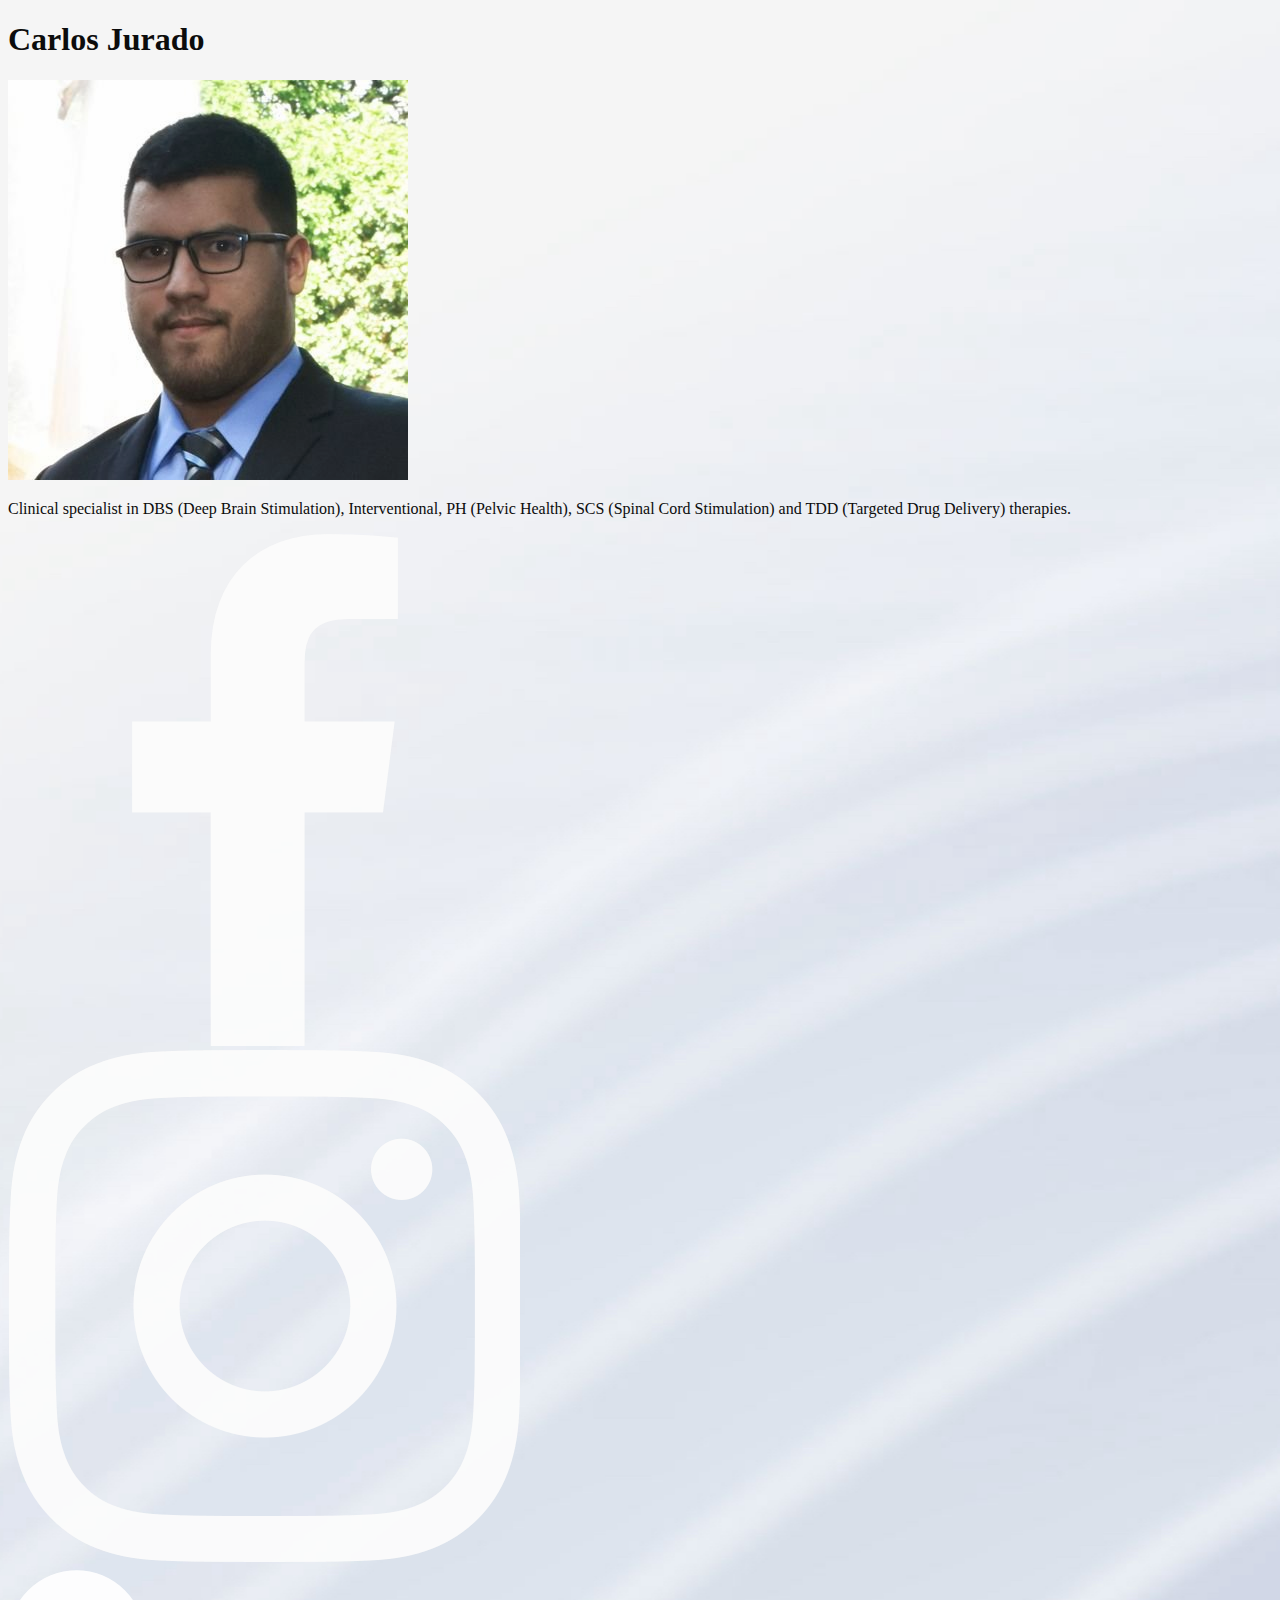
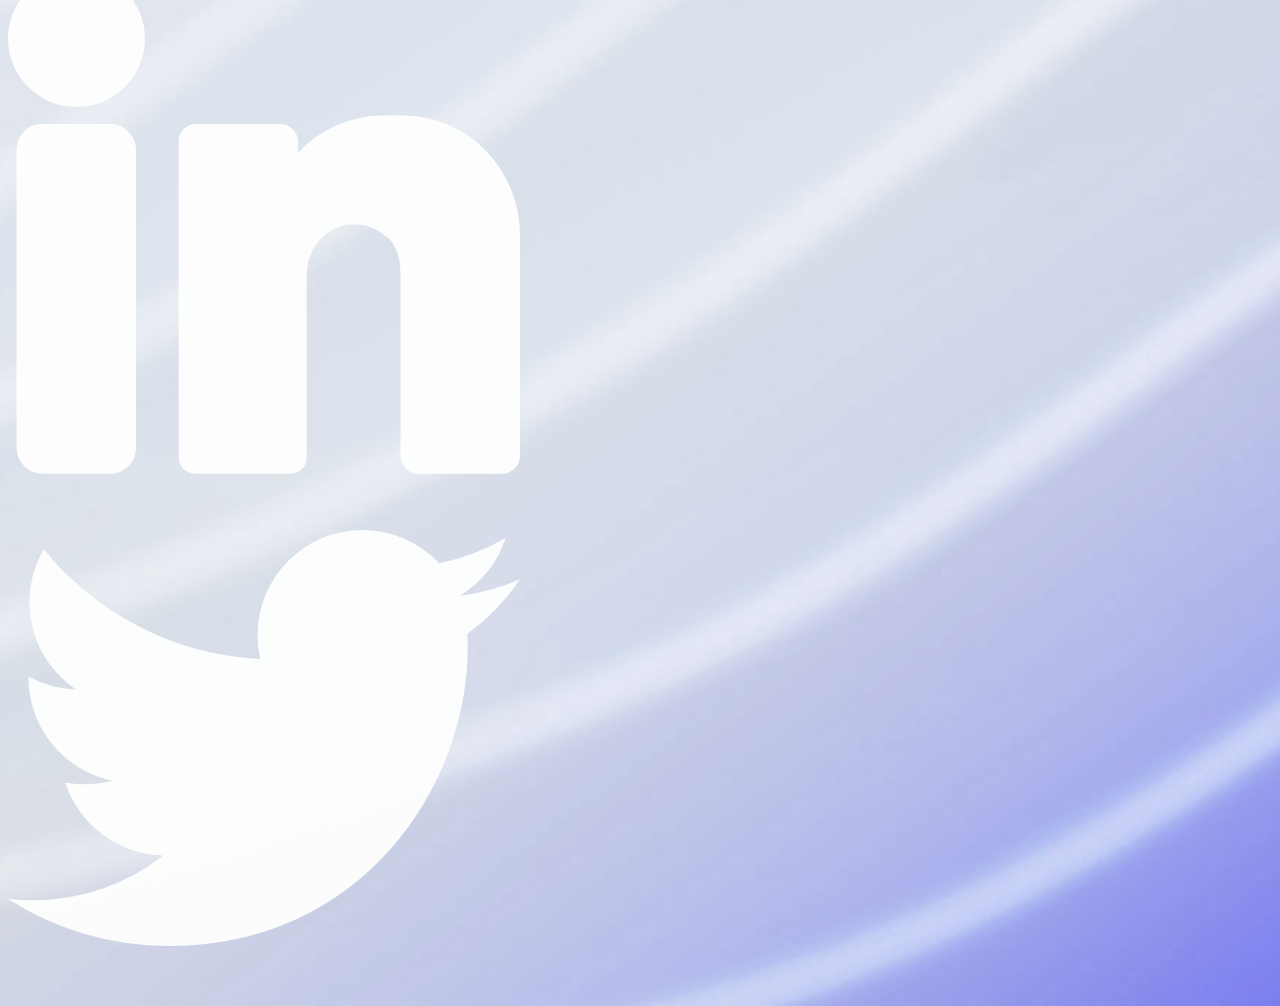
<file: index.html>
<!DOCTYPE html>
<html lang="en">
    <head>
        <meta charset="UTF-8" />
        <meta http-equiv="X-UA-Compatible" content="IE=edge" />
        <meta name="viewport" content="width=device-width, initial-scale=1.0" />
        <title>Carlos Jurado</title>
        <link href="https://cdn.jsdelivr.net/npm/bootstrap@5.0.2/dist/css/bootstrap.min.css" rel="stylesheet" integrity="sha384-EVSTQN3/azprG1Anm3QDgpJLIm9Nao0Yz1ztcQTwFspd3yD65VohhpuuCOmLASjC" crossorigin="anonymous" />
        <script src="https://cdn.jsdelivr.net/npm/bootstrap@5.0.2/dist/js/bootstrap.bundle.min.js" integrity="sha384-MrcW6ZMFYlzcLA8Nl+NtUVF0sA7MsXsP1UyJoMp4YLEuNSfAP+JcXn/tWtIaxVXM" crossorigin="anonymous"></script>
        <link href="css/style.css" rel="stylesheet" type="text/css" />
    </head>
    <body>
        <div class="d-flex align-items-center vh-100 m-3">
            <div class="row justify-content-center">
                <div class="col-12 col-md-6 card text-white text-center bg-dark p-3 pt-1 pb-1">
                    <div class="row card-body">
                        <h1 class="card-title">Carlos Jurado</h1>
                        <div class="col-12 col-md-5">
                            <div class="row">
                                <div class="col-10 col-md-12">
                                    <img src="images/pfp.jpg" class="w-100 rounded-circle" alt="Carlos Jurado" />
                                </div>
                            </div>
                        </div>
                        <div class="col-12 col-md-7">
                            <div class="row pb-2">
                                <p class="card-text">Clinical specialist in DBS (Deep Brain Stimulation), 
                                    Interventional, PH (Pelvic Health), SCS (Spinal Cord Stimulation) and 
                                    TDD (Targeted Drug Delivery) therapies.
                                </p>
                            </div>
                            <div class="col-12">
                                <div class="row justify-content-center">
                                    <div class="col-10 col-md-8">
                                        <div class="row">
                                            <div class="col-3">
                                                <a class="grow" href="https://www.facebook.com/EngJurado1/ ">
                                                    <img src="images/facebook.png" class="w-100" alt="facebook" />
                                                </a>
                                            </div>
                                            <div class="col-3">
                                                <a class="grow" href="https://www.instagram.com/engjurado/">
                                                    <img src="images/instagram.png" class="w-100" alt="Instagram" />
                                                </a>
                                            </div> 
                                            <div class="col-3">
                                                <a class="grow" href="https://www.linkedin.com/in/engjurado/">
                                                    <img src="images/LinkedIn.png" class="w-100" alt="LinkedIn" />
                                                </a>
                                            </div>
                                            <div class="col-3">
                                                <a class="grow" href="https://twitter.com/EngJurado">
                                                    <img src="images/twitter.png" class="w-100" alt="twitter" />
                                                </a>
                                            </div>    
                                        </div>
                                    </div>
                                </div>
                            </div>
                        </div>
                    </div>
                </div>
            </div>
        </div>
    </body>
</file>
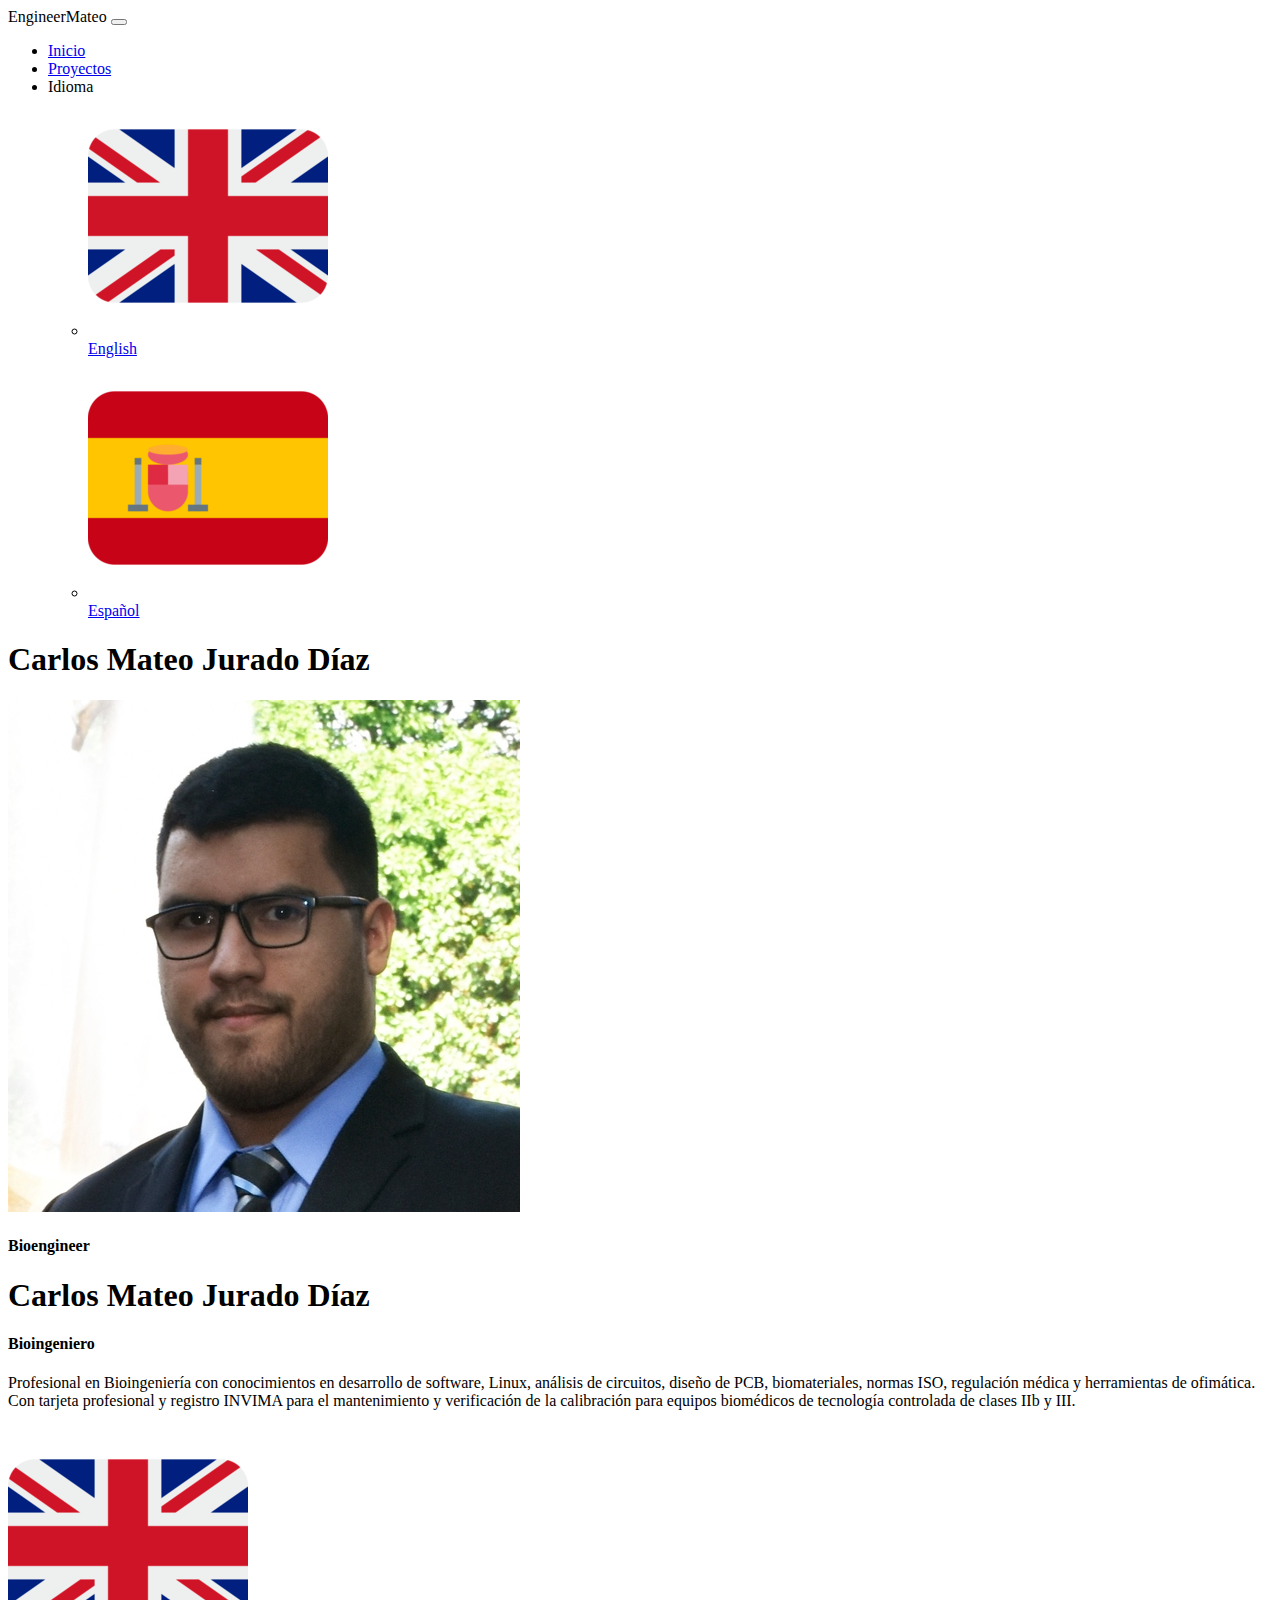
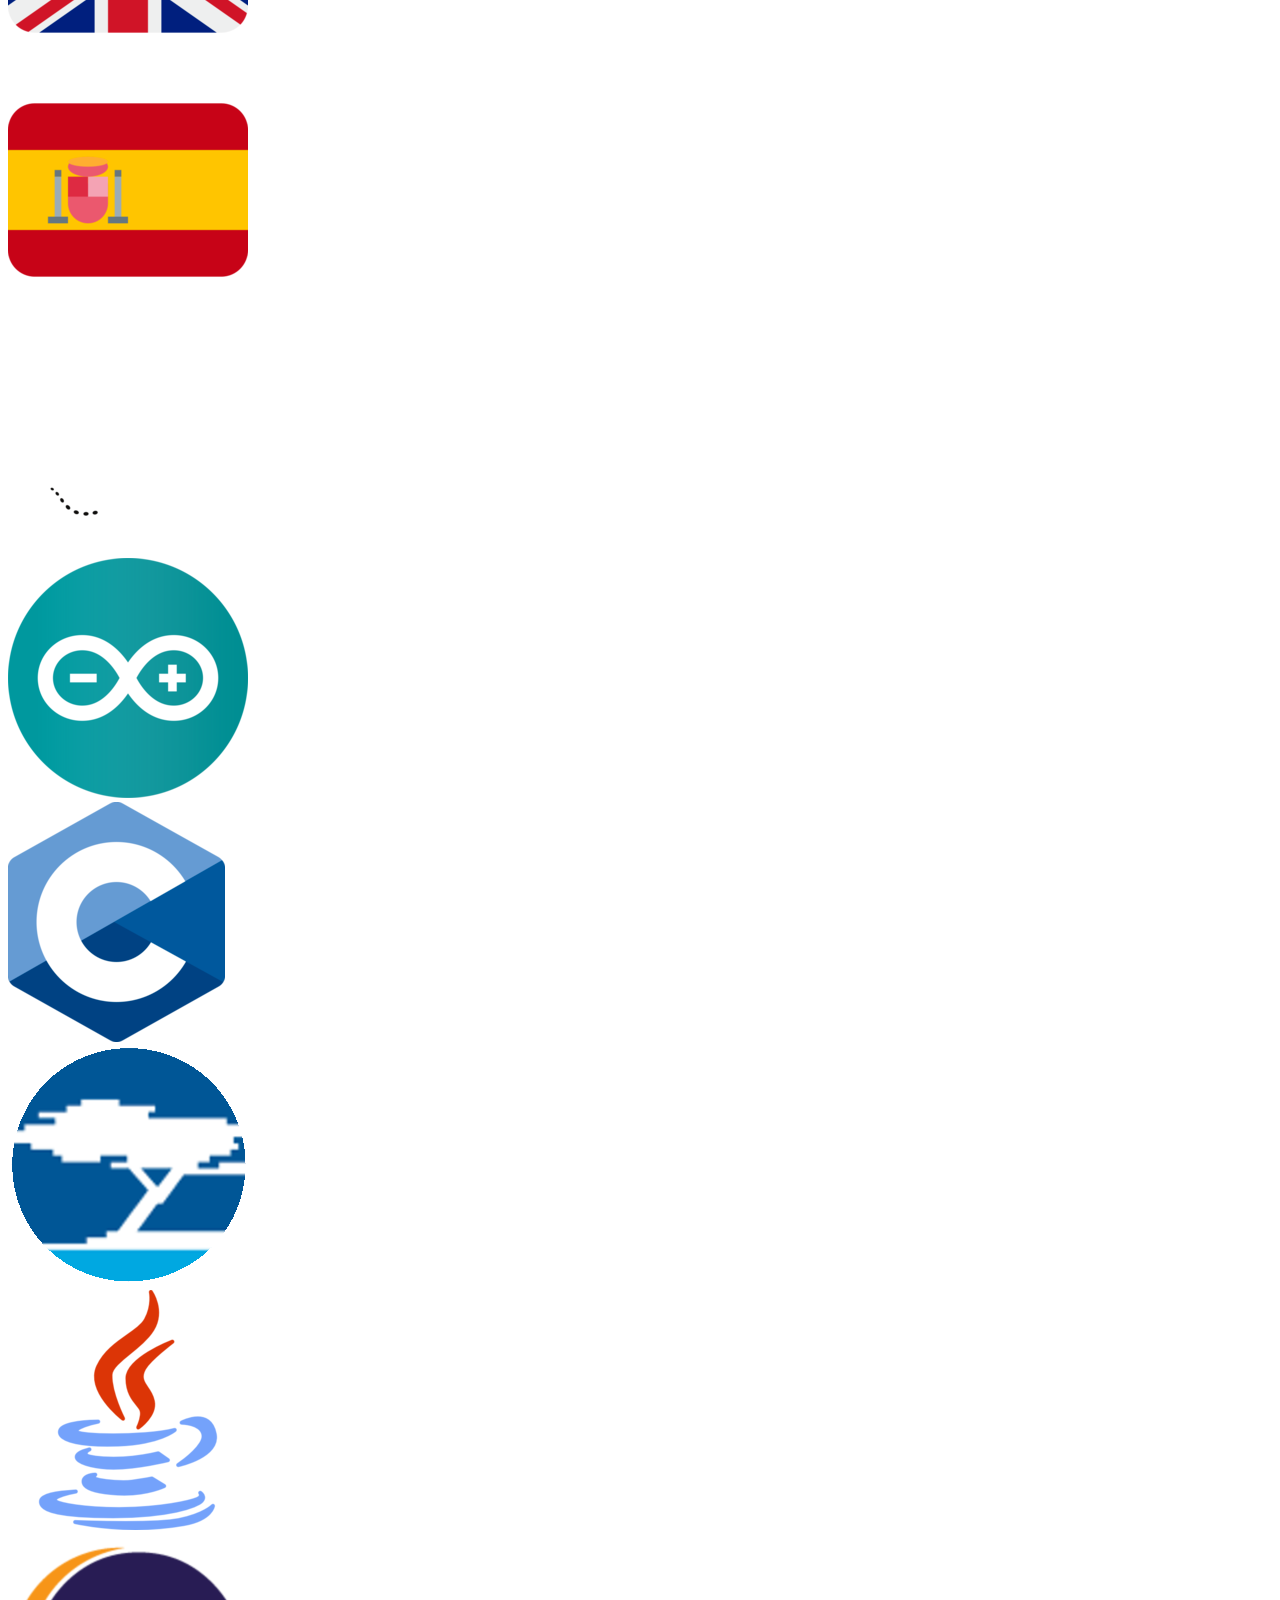
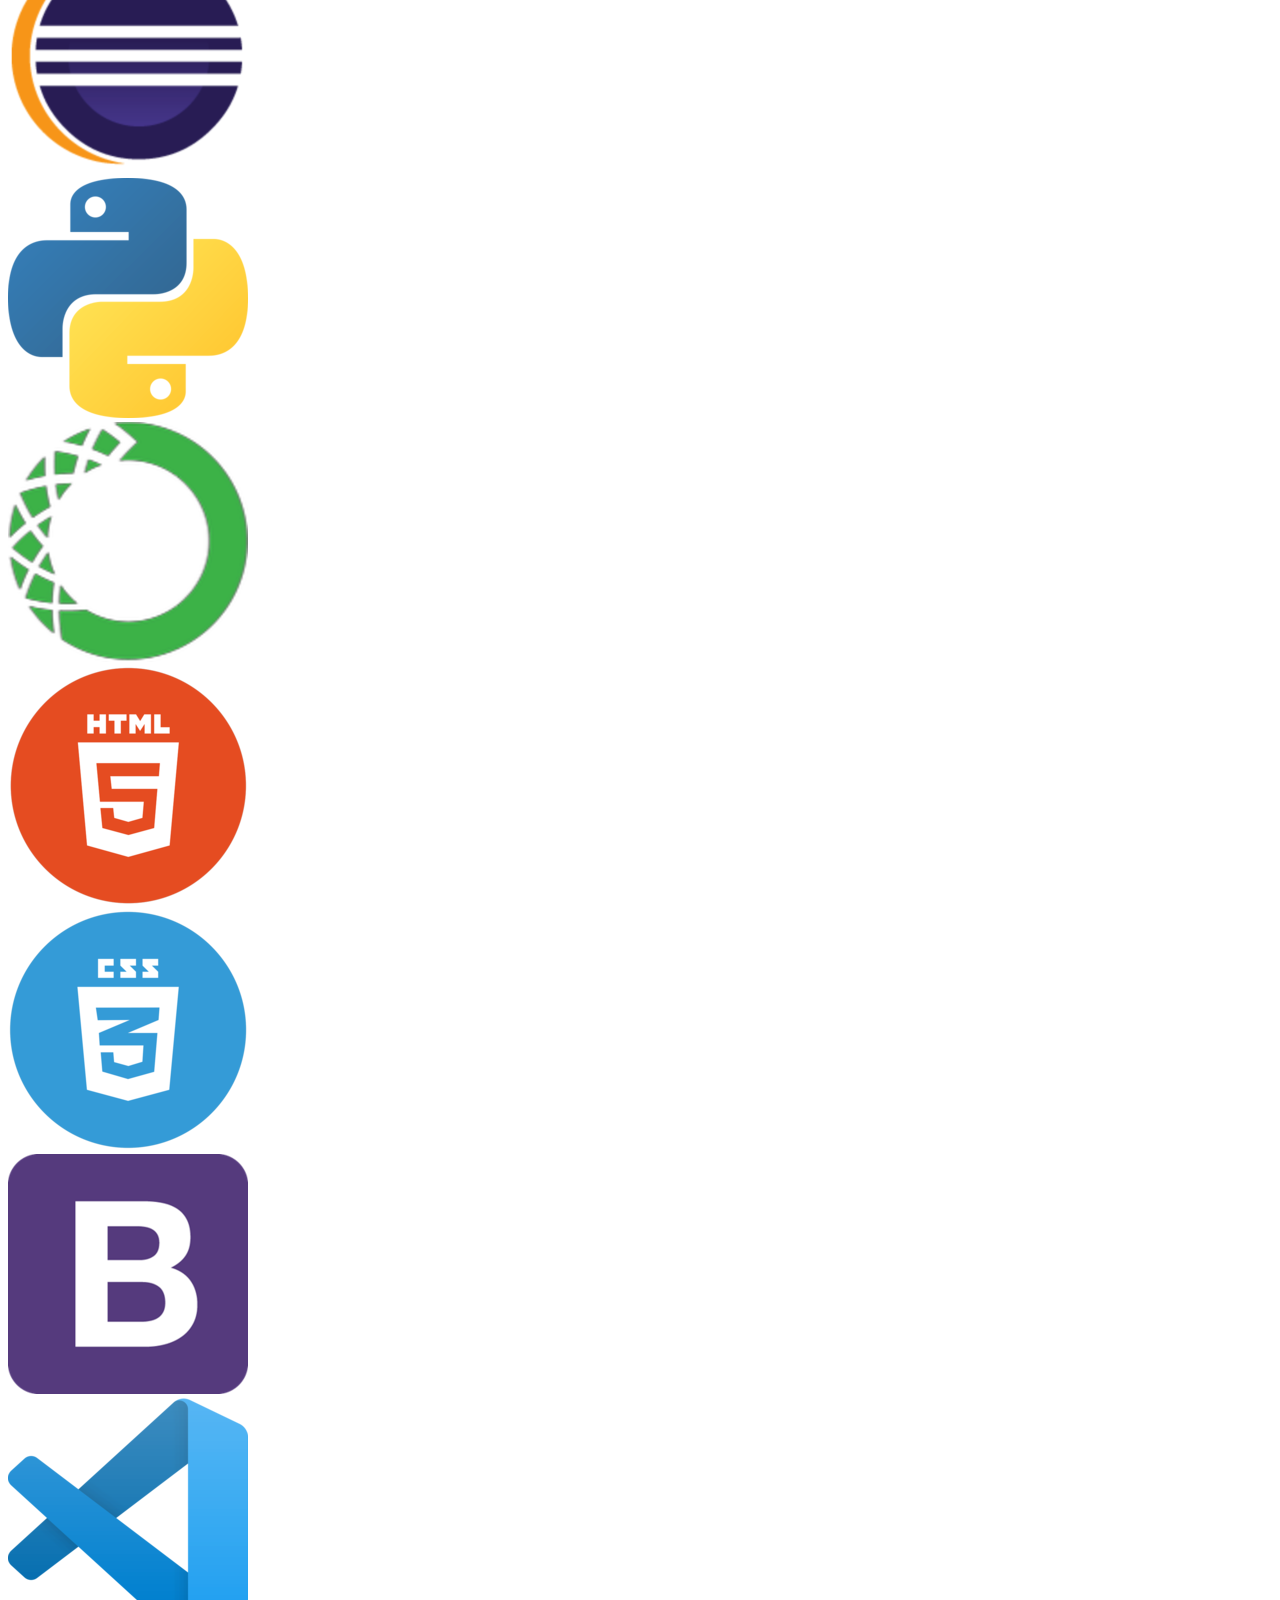
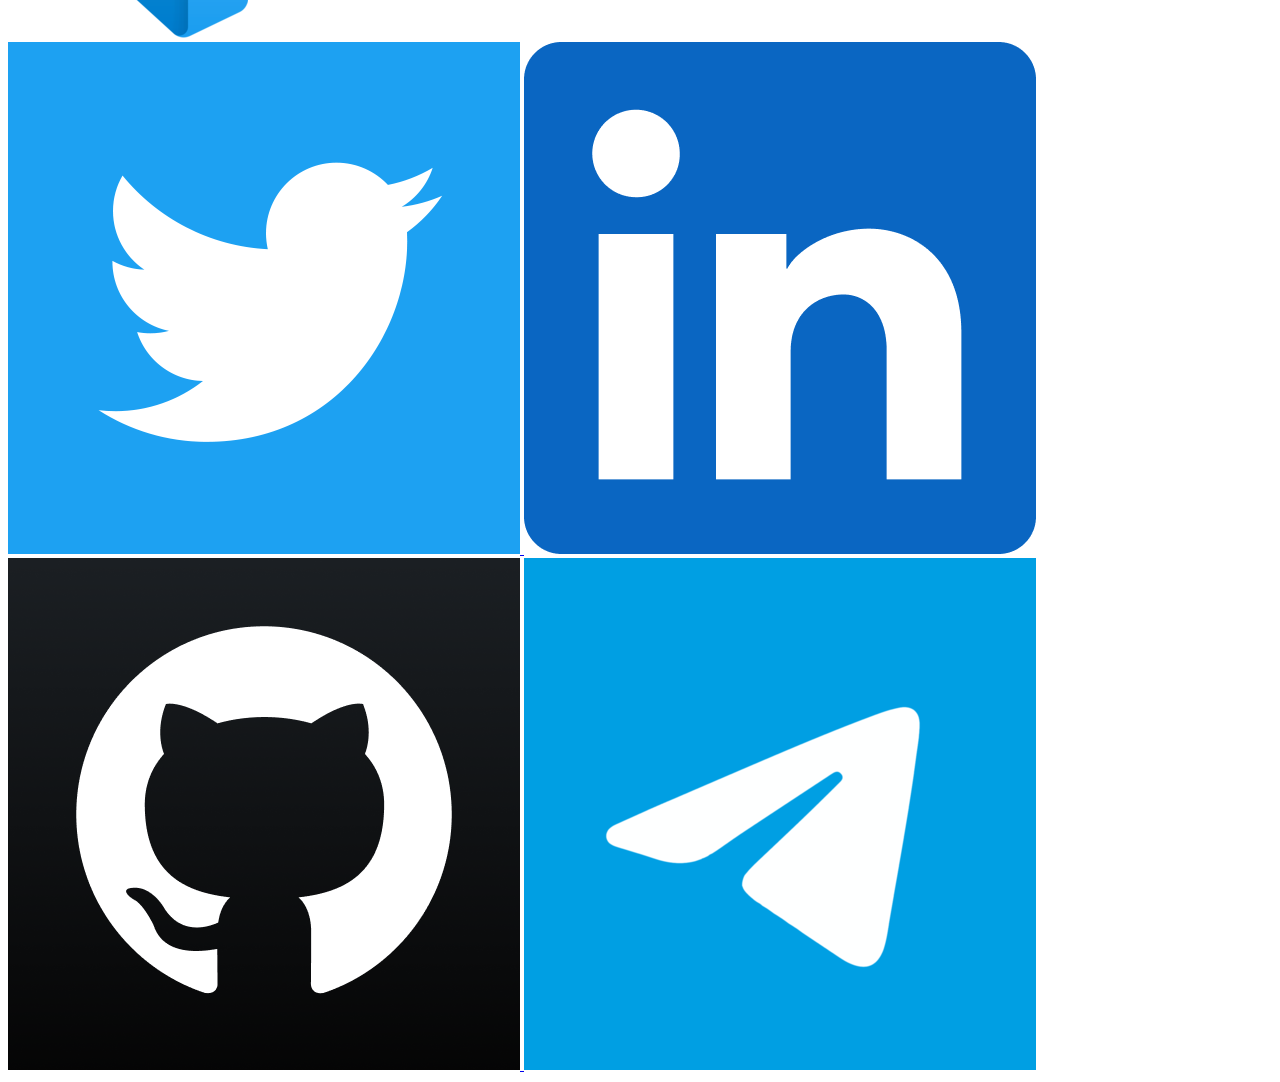
<file: es/index.html>
<!DOCTYPE html>
<html lang="en">
<head>
  <meta charset="UTF-8">
  <meta name="viewport" content="width=device-width, initial-scale=1.0">
  <title>Mateo</title>
  <link href="https://cdn.jsdelivr.net/npm/bootstrap@5.0.2/dist/css/bootstrap.min.css" rel="stylesheet" integrity="sha384-EVSTQN3/azprG1Anm3QDgpJLIm9Nao0Yz1ztcQTwFspd3yD65VohhpuuCOmLASjC" crossorigin="anonymous">
  <script src="https://cdn.jsdelivr.net/npm/bootstrap@5.0.2/dist/js/bootstrap.bundle.min.js" integrity="sha384-MrcW6ZMFYlzcLA8Nl+NtUVF0sA7MsXsP1UyJoMp4YLEuNSfAP+JcXn/tWtIaxVXM" crossorigin="anonymous"></script>
</head>
<body class="bg-dark text-white text-center">

	<!-- Navbar -->
    <nav class="navbar navbar-expand-md navbar-dark">
        <div class="container-fluid">
            <a class="navbar-brand">EngineerMateo</a>
            <button class="navbar-toggler" type="button" data-bs-toggle="collapse" data-bs-target="#navbarSupportedContent" 
				aria-controls="navbarSupportedContent" aria-expanded="false" aria-label="Toggle navigation">
                <div class="navbar-toggler-icon"></div>
            </button>
            <div class="collapse navbar-collapse" id="navbarSupportedContent">
                <ul class="navbar-nav me-auto mb-2 mb-lg-0">
                    <li class="nav-item">
                        <a class="nav-link active" aria-current="page" href="index.html">Inicio</a>
                    </li>
                    <li class="nav-item">
                        <a class="nav-link" href="projects.html">Proyectos</a>
                    </li>
					<li class="nav-item dropdown">
						<a class="nav-link dropdown-toggle" id="navbarDropdown" role="button" data-bs-toggle="dropdown" aria-expanded="false">
							Idioma
						</a>
						<ul class="dropdown-menu dropdown-menu-dark" aria-labelledby="navbarDropdown">
						  	<li><a class="dropdown-item" href="../index.html"><div class="col-2 col-md-4 p-2 d-inline-block">
								<img class="w-100" src="../img/Home/description/UK.png" alt="English"></div>English</a>
							</li>
						  	<li><a class="dropdown-item" href="index.html"><div class="col-2 col-md-4 p-2 d-inline-block">
								<img class="w-100" src="../img/Home/description/Spain.png" alt="Spanish"></div>Español</a>
							</li>
						</ul>
					</li>
                </ul>
            </div>

        </div>
    </nav>

	<!-- Page -->
	<article class="justify-content-center p-2">
		<div class="container">
			<div class="row justify-content-center">
			  	<section class="col-12 col-md-5">
					<h1 class="fw-bold d-block d-md-none">Carlos Mateo Jurado Díaz</h1>
					<div class="p-2"><img class="w-100 rounded-circle" src="../img/Home/ProfilePicture.jpg" alt="Mateo"></div>
					<h4 class="fw-bold d-block d-md-none">Bioengineer</h4>
			  	</section>
			  	<section class="col-12 col-md-7">
				  	<h1 class="fw-bold d-none d-md-block">Carlos Mateo Jurado Díaz</h1>
					<h4 class="fw-bold d-none d-md-block">Bioingeniero</h4>
				  	<p>Profesional en Bioingeniería con conocimientos en desarrollo de software, Linux, análisis de circuitos, diseño de PCB, 
						biomateriales, normas ISO, regulación médica y herramientas de ofimática. Con tarjeta profesional y registro INVIMA 
						para el mantenimiento y verificación de la calibración para equipos biomédicos de tecnología controlada de clases IIb y III.
				  	</p>
				  	<div class="container text-center">
					 	<div class="row justify-content-center">
							<div class="col-2 col-md-1 p-2"><img class="w-100" src="../img/Home/description/UK.png" alt="English"></div>
						  	<div class="col-2 col-md-1 p-2"><img class="w-100" src="../img/Home/description/Spain.png" alt="Spanish"></div>
					  	</div>
				  	</div>
				  	<div class="row justify-content-center">
						<div class="col-2 col-md-1 p-2"><img class="w-100" src="../img/Home/code/GitHub.png" alt="GitHub"></div>
						<div class="col-2 col-md-1 p-2"><img class="w-100" src="../img/Home/code/Arduino.png" alt="Arduino"></div>
						<div class="col-2 col-md-1 p-2"><img class="w-100" src="../img/Home/code/C.png" alt="C"></div>
						<div class="col-2 col-md-1 p-2"><img class="w-100" src="../img/Home/code/Cypress.png" alt="Cypress"></div>
						<div class="col-2 col-md-1 p-2"><img class="w-100" src="../img/Home/code/Java.png" alt="Java"></div>
						<div class="col-2 col-md-1 p-2"><img class="w-100" src="../img/Home/code/Eclipse.png" alt="Eclipse"></div>
						<div class="col-2 col-md-1 p-2"><img class="w-100" src="../img/Home/code/Python.png" alt="Python"></div>
						<div class="col-2 col-md-1 p-2"><img class="w-100" src="../img/Home/code/Anaconda.png" alt="Anaconda"></div>
						<div class="col-2 col-md-1 p-2"><img class="w-100" src="../img/Home/code/HTML5.png" alt="HTML5"></div>
						<div class="col-2 col-md-1 p-2"><img class="w-100" src="../img/Home/code/CSS3.png" alt="CSS3"></div>
						<div class="col-2 col-md-1 p-2"><img class="w-100" src="../img/Home/code/Bootstrap.png" alt="Bootstrap"></div>
						<div class="col-2 col-md-1 p-2"><img class="w-100" src="../img/Home/code/VSCode.png" alt="VSCode"></div>
				  	</div>
				  	<div class="container">
						<div class="row justify-content-center">
						  	<a href="https://twitter.com/BioingMateo" class="col-4 col-md-2 p-2">
								<img class="w-100 rounded" src="../img/Home/social/Twitter.png" alt="Twitter">
							</a>
						  	<a href="https://www.linkedin.com/in/carlos-mateo-jurado-d%C3%ADaz-9a9b14208/" class="col-4 col-md-2 p-2">
								<img class="w-100 rounded" src="../img/Home/social/LinkedIn.png" alt="LinkedIn">
							</a>
						  	<a href="https://github.com/EngineerMateo" class="col-4 col-md-2 p-2">
								<img class="w-100 rounded" src="../img/Home/social/GitHub.png" alt="GitHub">
							</a>
						  	<a href="https://t.me/BioingMateo" class="col-4 col-md-2 p-2">
								<img class="w-100 rounded" src="../img/Home/social/Telegram.png" alt="Telegram">
							</a>
						</div>
					</div>
				</section>
			</div>
		</div>
	</article>

</body>
</html>
</file>
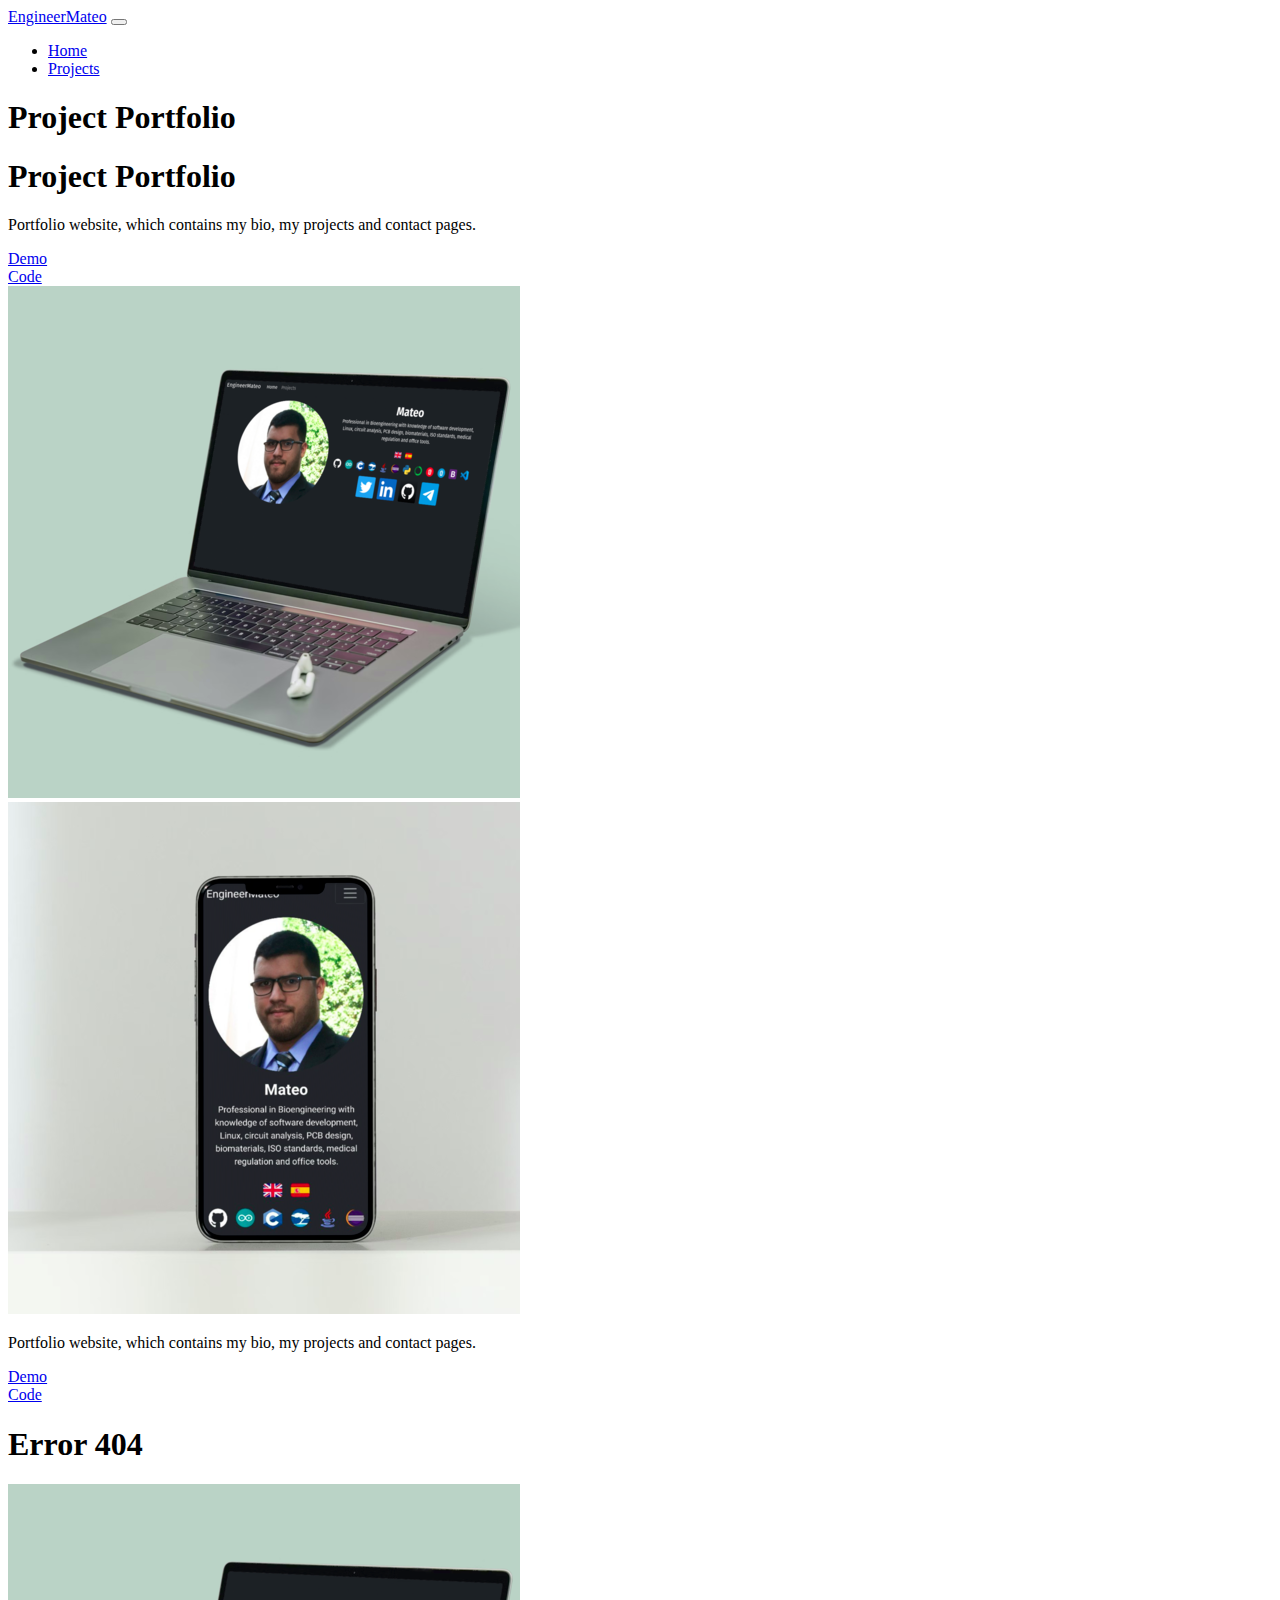
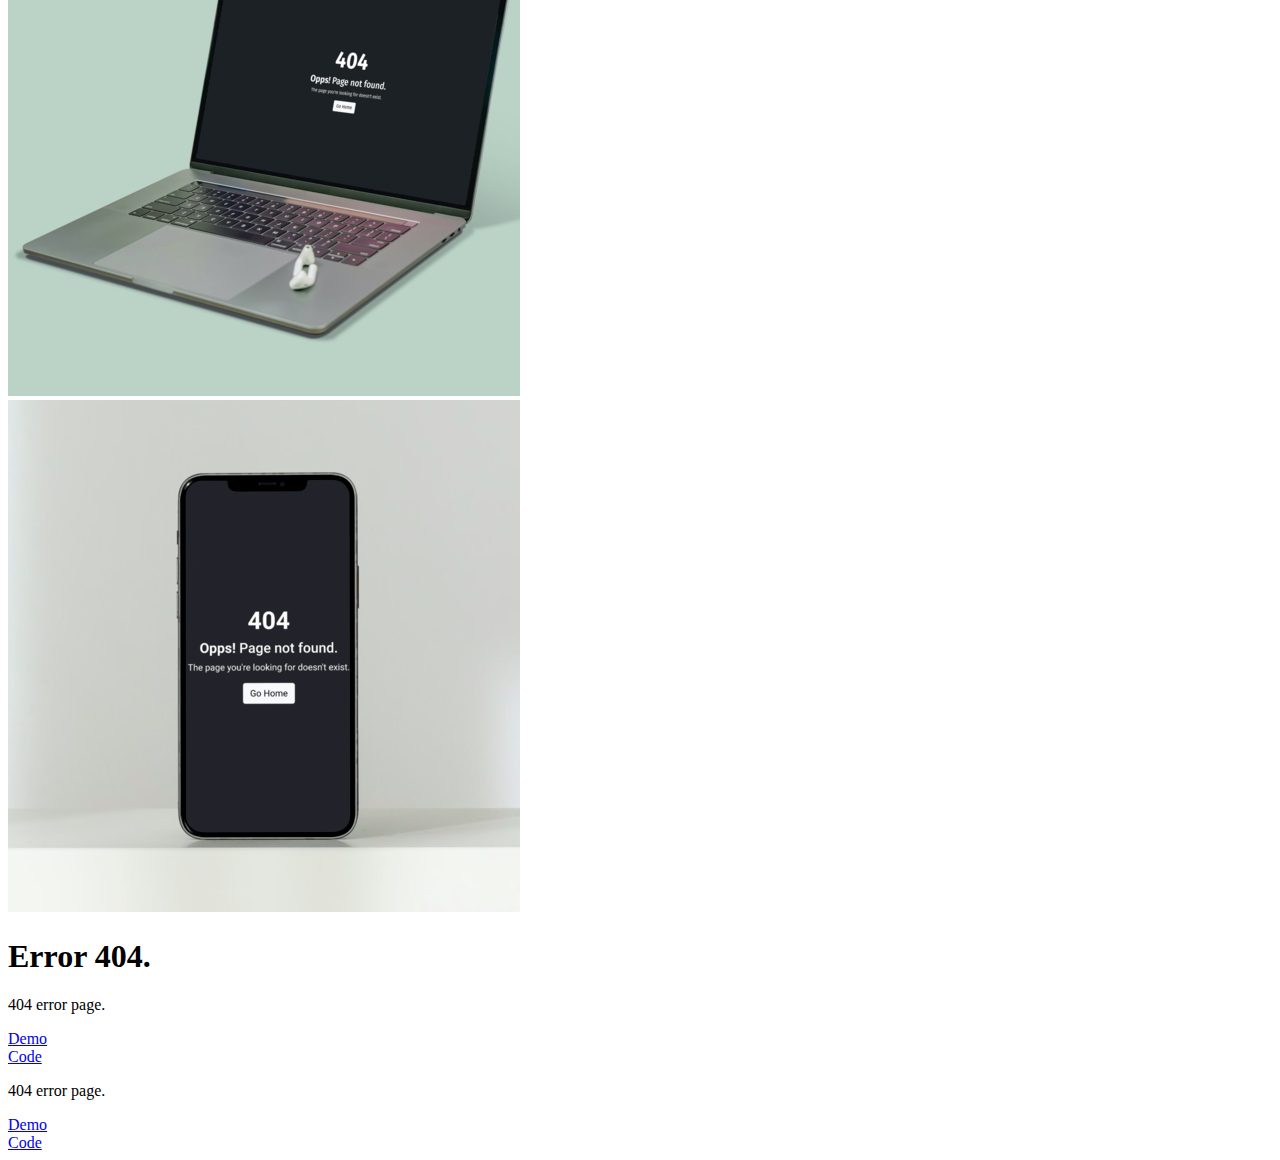
<file: projects.html>
<!DOCTYPE html>
<html lang="en">
<head>
    <meta charset="UTF-8">
    <meta name="viewport" content="width=device-width, initial-scale=1.0">
    <title>Projects</title>
    <link href="https://cdn.jsdelivr.net/npm/bootstrap@5.0.2/dist/css/bootstrap.min.css" rel="stylesheet" integrity="sha384-EVSTQN3/azprG1Anm3QDgpJLIm9Nao0Yz1ztcQTwFspd3yD65VohhpuuCOmLASjC" crossorigin="anonymous">
    <script src="https://cdn.jsdelivr.net/npm/bootstrap@5.0.2/dist/js/bootstrap.bundle.min.js" integrity="sha384-MrcW6ZMFYlzcLA8Nl+NtUVF0sA7MsXsP1UyJoMp4YLEuNSfAP+JcXn/tWtIaxVXM" crossorigin="anonymous"></script>
</head>
<body class="bg-dark text-white text-center">

    <!-- Navbar -->
    <nav class="navbar navbar-expand-md navbar-dark">
        <div class="container-fluid">
            <a class="navbar-brand" href="#">EngineerMateo</a>
            <button class="navbar-toggler" type="button" data-bs-toggle="collapse" data-bs-target="#navbarSupportedContent" aria-controls="navbarSupportedContent" aria-expanded="false" aria-label="Toggle navigation">
                <span class="navbar-toggler-icon"></span>
            </button>
            <div class="collapse navbar-collapse" id="navbarSupportedContent">
                <ul class="navbar-nav me-auto mb-2 mb-lg-0">
                    <li class="nav-item">
                        <a class="nav-link" href="index.html">Home</a>
                    </li>
                    <li class="nav-item">
                        <a class="nav-link active" aria-current="page" href="#">Projects</a>
                    </li>
                </ul>
            </div>
        </div>
    </nav>

    <!-- Page -->
    <article class="justify-content-center p-2">

        <!-- Project Portfolio -->
        <div class="container">
            <div class="row justify-content-center">
                <h1 class="fw-bold d-block d-md-none">Project Portfolio</h1>
                <div class="col-4 d-none d-md-block">
                    <h1 class="fw-bold">Project Portfolio</h1>
                    <p>Portfolio website, which contains my bio, my projects and contact pages.</p>
                    <div class="container">
                        <div class="row justify-content-center">
                            <div class="col-6 p-2"><a href="index.html" class="btn btn-light w-100">Demo</a></div>
                            <div class="col-6 p-2"><a href="https://github.com/EngineerMateo/engineermateo.github.io" class="btn btn-light w-100">Code</a></div>
                        </div>
                    </div>
                </div>
                <div class="col-12 col-md-4 p-2"><img class="w-100 rounded" src="img/Projects/ProjectPortfolio/Laptop.png" alt="Laptop"></div>
                <div class="col-12 col-md-4 p-2"><img class="w-100 rounded" src="img/Projects/ProjectPortfolio/Phone.png" alt="Phone"></div>
                <div class="d-block d-md-none">
                    <p>Portfolio website, which contains my bio, my projects and contact pages.</p>
                    <div class="container">
                        <div class="row justify-content-center">
                            <div class="col-6 p-2"><a href="index.html" class="btn btn-light w-100">Demo</a></div>
                            <div class="col-6 p-2"><a href="https://github.com/EngineerMateo/engineermateo.github.io" class="btn btn-light w-100">Code</a></div>
                        </div>
                    </div>
                </div>
                
            </div>
        </div>

        <!-- Error 404 -->
        <div class="container">
            <div class="row justify-content-center">
                <h1 class="fw-bold d-block d-md-none">Error 404</h1>
                <div class="col-12 col-md-4 p-2"><img class="w-100 rounded" src="img/Projects/404/Laptop.png" alt="Laptop"></div>
                <div class="col-12 col-md-4 p-2"><img class="w-100 rounded" src="img/Projects/404/Phone.png" alt="Phone" alt="Phone"></div>
                <div class="col-4 d-none d-md-block">
                    <h1 class="fw-bold">Error 404.</h1>
                    <p>404 error page.</p>
                    <div class="container">
                        <div class="row justify-content-center">
                            <div class="col-6 p-2"><a href="404.html" class="btn btn-light w-100">Demo</a></div>
                            <div class="col-6 p-2"><a href="https://github.com/EngineerMateo/engineermateo.github.io/blob/main/404.html" class="btn btn-light w-100">Code</a></div>
                        </div>
                    </div>
                </div>
                <div class="d-block d-md-none">
                    <p>404 error page.</p>
                    <div class="container">
                        <div class="row justify-content-center">
                            <div class="col-6 p-2"><a href="404.html" class="btn btn-light w-100">Demo</a></div>
                            <div class="col-6 p-2"><a href="https://github.com/EngineerMateo/engineermateo.github.io/blob/main/404.html" class="btn btn-light w-100">Code</a></div>
                        </div>
                    </div>
                </div>
                
            </div>
        </div>

    </article>

</body>
</html>
</file>
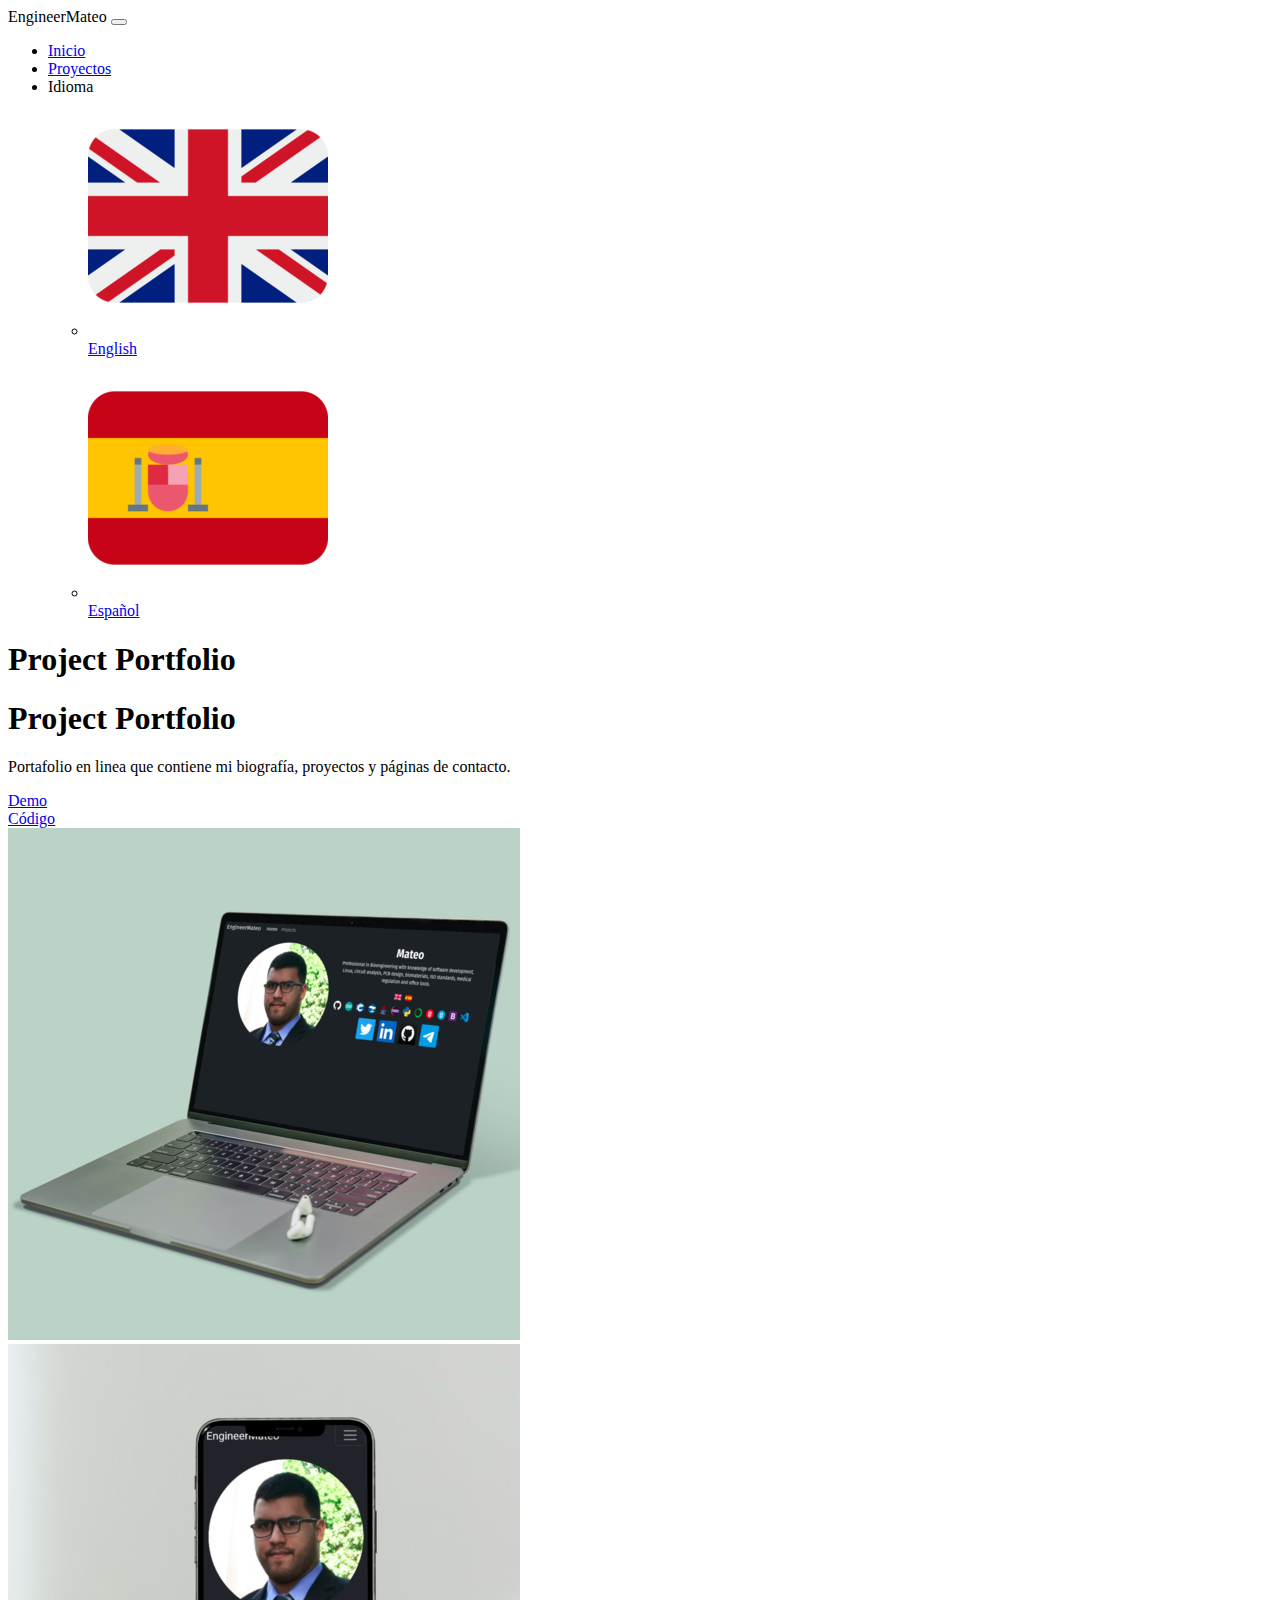
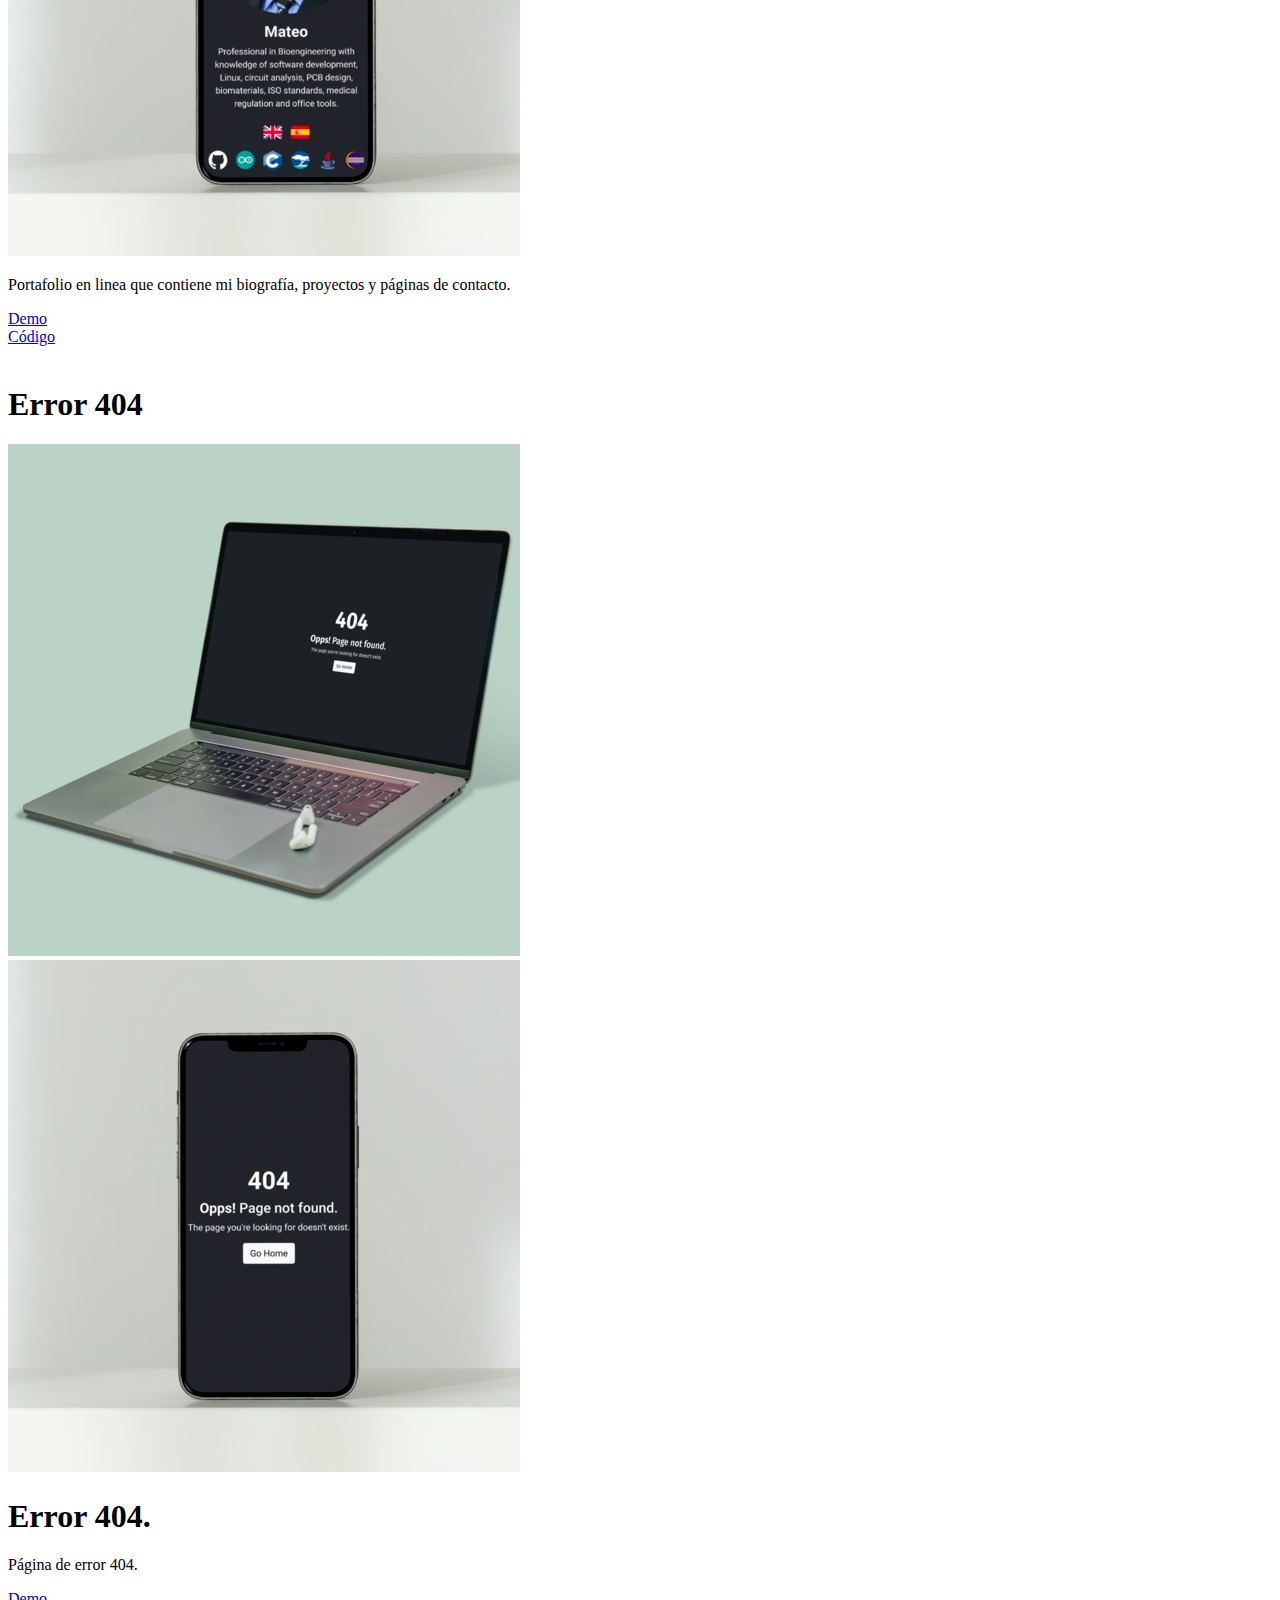
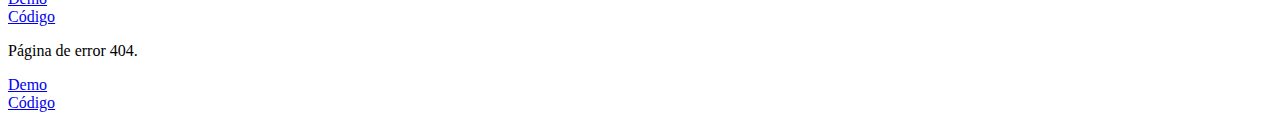
<file: es/projects.html>
<!DOCTYPE html>
<html lang="en">
<head>
    <meta charset="UTF-8">
    <meta name="viewport" content="width=device-width, initial-scale=1.0">
    <title>Projects</title>
    <link href="https://cdn.jsdelivr.net/npm/bootstrap@5.0.2/dist/css/bootstrap.min.css" rel="stylesheet" integrity="sha384-EVSTQN3/azprG1Anm3QDgpJLIm9Nao0Yz1ztcQTwFspd3yD65VohhpuuCOmLASjC" crossorigin="anonymous">
    <script src="https://cdn.jsdelivr.net/npm/bootstrap@5.0.2/dist/js/bootstrap.bundle.min.js" integrity="sha384-MrcW6ZMFYlzcLA8Nl+NtUVF0sA7MsXsP1UyJoMp4YLEuNSfAP+JcXn/tWtIaxVXM" crossorigin="anonymous"></script>
</head>
<body class="bg-dark text-white text-center">

    <!-- Navbar -->
    <nav class="navbar navbar-expand-md navbar-dark">
        <div class="container-fluid">
            <a class="navbar-brand">EngineerMateo</a>
            <button class="navbar-toggler" type="button" data-bs-toggle="collapse" data-bs-target="#navbarSupportedContent" 
            aria-controls="navbarSupportedContent" aria-expanded="false" aria-label="Toggle navigation">
                <div class="navbar-toggler-icon"></div>
            </button>
            <div class="collapse navbar-collapse" id="navbarSupportedContent">
                <ul class="navbar-nav me-auto mb-2 mb-lg-0">
                    <li class="nav-item">
                        <a class="nav-link" href="index.html">Inicio</a>
                    </li>
                    <li class="nav-item">
                        <a class="nav-link active" aria-current="page" href="projects.html">Proyectos</a>
                    </li>
                    <li class="nav-item dropdown">
						<a class="nav-link dropdown-toggle" id="navbarDropdown" role="button" data-bs-toggle="dropdown" aria-expanded="false">
							Idioma
						</a>
						<ul class="dropdown-menu dropdown-menu-dark" aria-labelledby="navbarDropdown">
                            <li><a class="dropdown-item" href="../projects.html"><div class="col-2 col-md-4 p-2 d-inline-block">
                                <img class="w-100" src="../img/Home/description/UK.png" alt="English"></div>English</a>
                            </li>
                            <li><a class="dropdown-item" href="projects.html"><div class="col-2 col-md-4 p-2 d-inline-block">
                                <img class="w-100" src="../img/Home/description/Spain.png" alt="Spanish"></div>Español</a>
                            </li>
                        </ul>
					</li>
                </ul>
            </div>
        </div>
    </nav>

    <!-- Page -->
    <article class="justify-content-center p-2">

        <!-- Project Portfolio -->
        <div class="container">
            <div class="row justify-content-center">
                <h1 class="fw-bold d-block d-md-none">Project Portfolio</h1>
                <div class="col-4 d-none d-md-block">
                    <h1 class="fw-bold">Project Portfolio</h1>
                    <p>Portafolio en linea que contiene mi biografía, proyectos y páginas de contacto.</p>
                    <div class="container">
                        <div class="row justify-content-center">
                            <div class="col-6 p-2"><a href="index.html" class="btn btn-light w-100">Demo</a></div>
                            <div class="col-6 p-2"><a href="https://github.com/EngineerMateo/engineermateo.github.io" 
                                class="btn btn-light w-100">Código</a>
                            </div>
                        </div>
                    </div>
                </div>
                <div class="col-12 col-md-4 p-2"><img class="w-100 rounded" src="../img/Projects/ProjectPortfolio/Laptop.png" alt="Laptop"></div>
                <div class="col-12 col-md-4 p-2"><img class="w-100 rounded" src="../img/Projects/ProjectPortfolio/Phone.png" alt="Phone"></div>
                <div class="d-block d-md-none pt-2">
                    <p>Portafolio en linea que contiene mi biografía, proyectos y páginas de contacto.</p>
                    <div class="container">
                        <div class="row justify-content-center">
                            <div class="col-6 p-2"><a href="index.html" class="btn btn-light w-100">Demo</a></div>
                            <div class="col-6 p-2"><a href="https://github.com/EngineerMateo/engineermateo.github.io" 
                                class="btn btn-light w-100">Código</a>
                            </div>
                        </div>
                    </div>
                </div>
                
            </div>
        </div>

        <br>

        <!-- Error 404 -->
        <div class="container">
            <div class="row justify-content-center">
                <h1 class="fw-bold d-block d-md-none">Error 404</h1>
                <div class="col-12 col-md-4 p-2"><img class="w-100 rounded" src="../img/Projects/404/Laptop.png" alt="Laptop"></div>
                <div class="col-12 col-md-4 p-2"><img class="w-100 rounded" src="../img/Projects/404/Phone.png" alt="Phone" alt="Phone"></div>
                <div class="col-4 d-none d-md-block">
                    <h1 class="fw-bold">Error 404.</h1>
                    <p>Página de error 404.</p>
                    <div class="container">
                        <div class="row justify-content-center">
                            <div class="col-6 p-2"><a href="404.html" class="btn btn-light w-100">Demo</a></div>
                            <div class="col-6 p-2"><a href="https://github.com/EngineerMateo/engineermateo.github.io/blob/main/404.html" 
                                class="btn btn-light w-100">Código</a>
                            </div>
                        </div>
                    </div>
                </div>
                <div class="d-block d-md-none pt-2">
                    <p>Página de error 404.</p>
                    <div class="container">
                        <div class="row justify-content-center">
                            <div class="col-6 p-2"><a href="404.html" class="btn btn-light w-100">Demo</a></div>
                            <div class="col-6 p-2"><a href="https://github.com/EngineerMateo/engineermateo.github.io/blob/main/404.html" 
                                class="btn btn-light w-100">Código</a>
                            </div>
                        </div>
                    </div>
                </div>
                
            </div>
        </div>

    </article>

</body>
</html>
</file>
<file: css/style.css>
body {
    background-image: url("../images/background.jpg");
    background-repeat: no-repeat;
    background-size: cover;
    background-position: center;
}

.card {
    border-radius: 2em;
    opacity: 95%;
}

.grow img{
    transition: 0.5s ease;
}
    
.grow img:hover{
    -webkit-transform: scale(1.2);
    -ms-transform: scale(1.2);
    transform: scale(1.2);
    transition: 0.5s ease;
}
</file>
